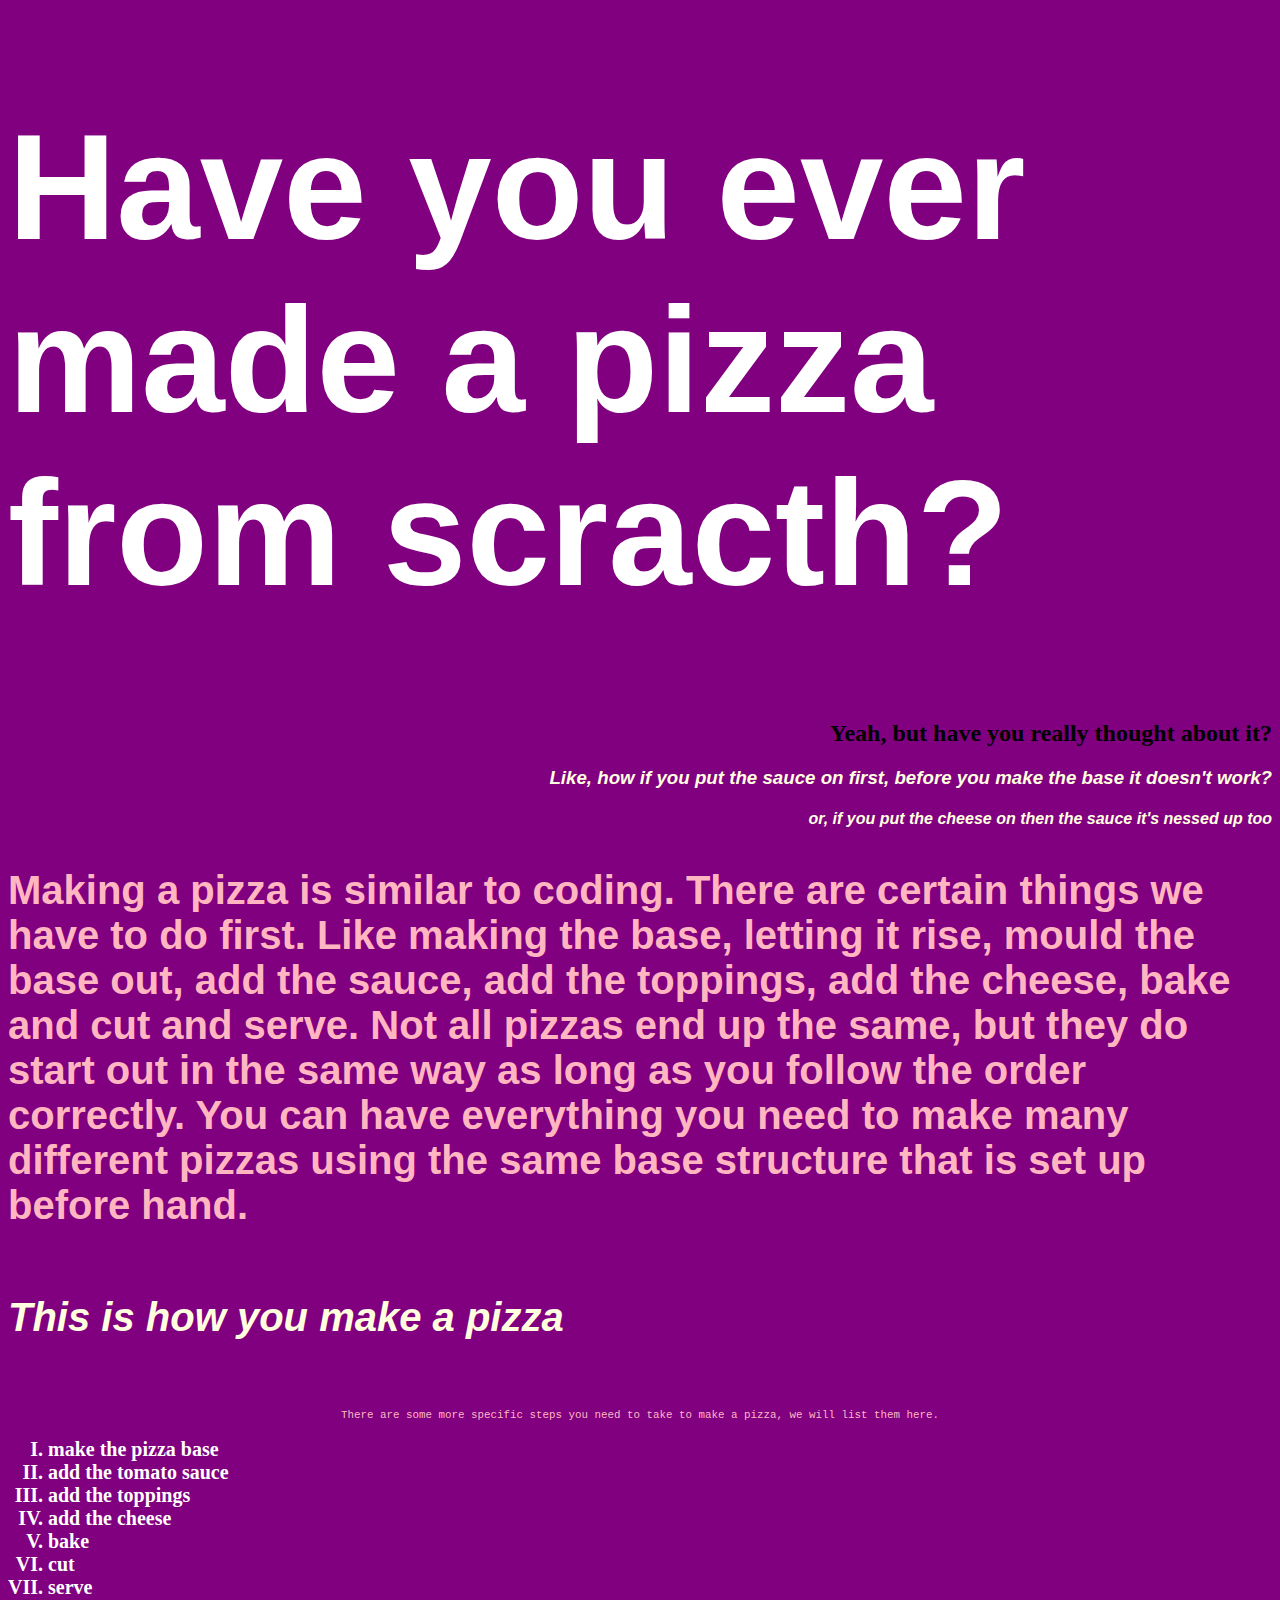
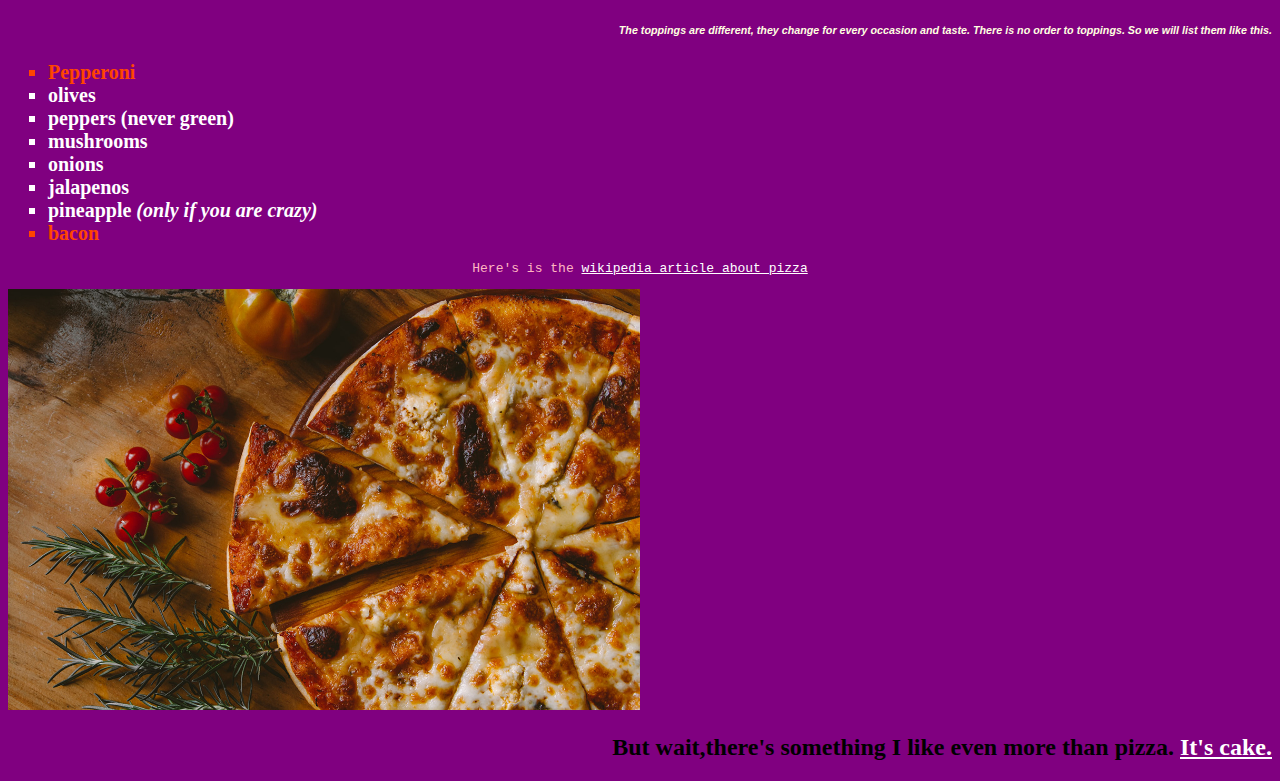
<file: index.html>
<!DOCTYPE html>
<html lang="en">
<head>
    <meta charset="UTF-8">
    <meta name="viewport" content="width=device-width, initial-scale=1.0">

    <link rel="stylesheet" href="styles.css"/>

    <title>Pizza Party</title>
</head>
<body>
  

    <h1>Have you ever made a pizza from scracth?</h1>
    <h2>Yeah, but have you really thought about it?</h2>
    <h3>Like, how if you put the sauce on first, before you make the base it doesn't work?</h3>
    <h4>or, if you put the cheese on then the sauce it's nessed up too</h4>


    <p class="special">Making a pizza is similar to coding. There are certain things we have to do first. Like making the base, letting it rise, 
     mould the base out, add the sauce, add the toppings, add the cheese, bake and cut and serve. Not all pizzas end up the same,
     but they do start out in the same way as long as you follow the order correctly. You can have everything you need to make 
     many different pizzas using the same base structure that is set up before hand. </p>

     <h5 class="special">This is how you make a pizza</h5>
     <p><small>There are some more specific steps you need to take to make a pizza, we will list them here.</small></p>

     <ol>
        <li> make the pizza base</li>
        <li>add the tomato sauce</li>
        <li>add the toppings</li>
        <li>add the cheese</li>
        <li>bake</li>
        <li>cut</li>
        <li>serve</li>
     </ol>

     <h6>The toppings are different, they change for every occasion and taste. There is no order to toppings.
         So we will list them like this.</h6>
         <ul>
            <li class="fave">Pepperoni</li>
            <li>olives</li>
            <li>peppers <strong>(never green)</strong></li>
            <li>mushrooms</li>
            <li>onions</li>
            <li>jalapenos</li>
            <li>pineapple <em>(only if you are crazy)</em></li>
            <li class="fave">bacon</li>
         </ul>
         <p>Here's is the <a href="https://en.wikipedia.org/wiki/pizza">wikipedia article about pizza </a></p>

      

            <img class="pizza" src="pizza.jpg" alt="a picture of a pizza">

            <h2>But wait,there's something I like even more than pizza.
               <a href="cake.html" target="_blank">It's cake.
               </a> </h2>
           

</body>
</html>
</file>
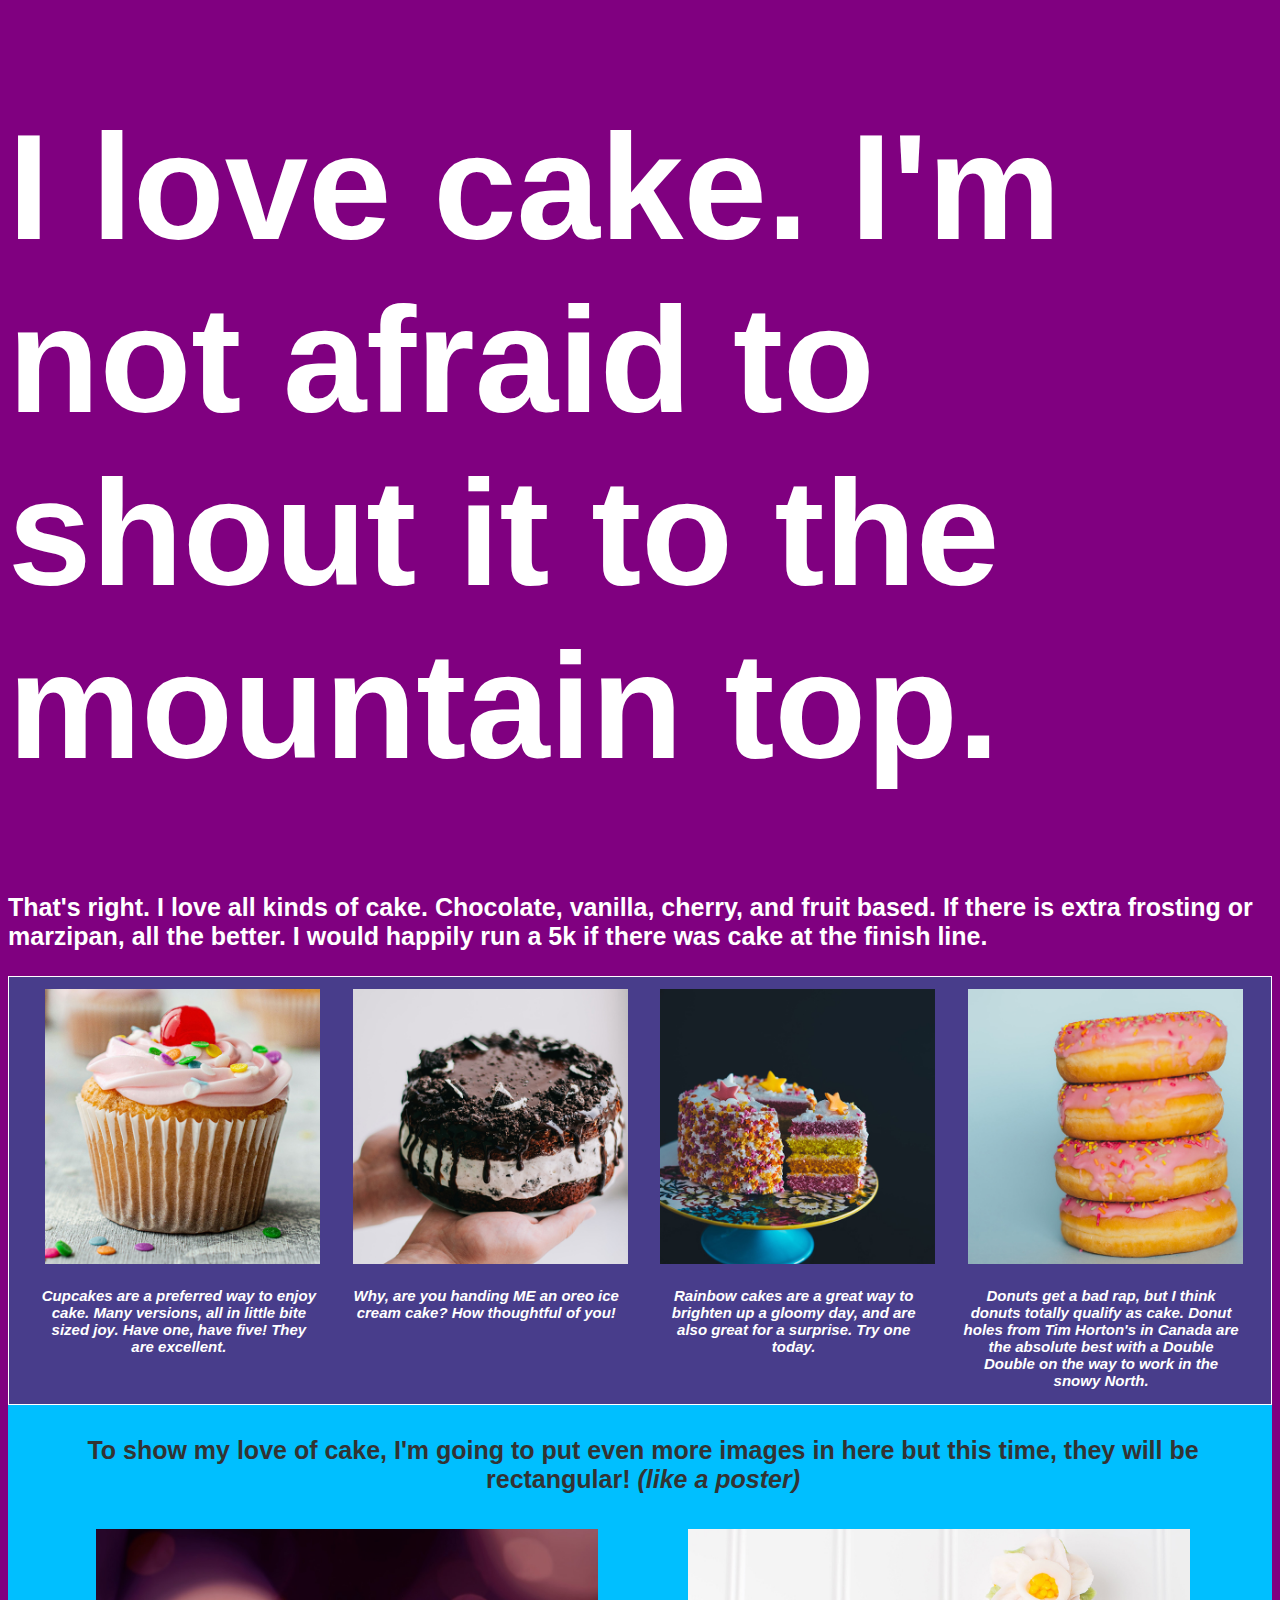
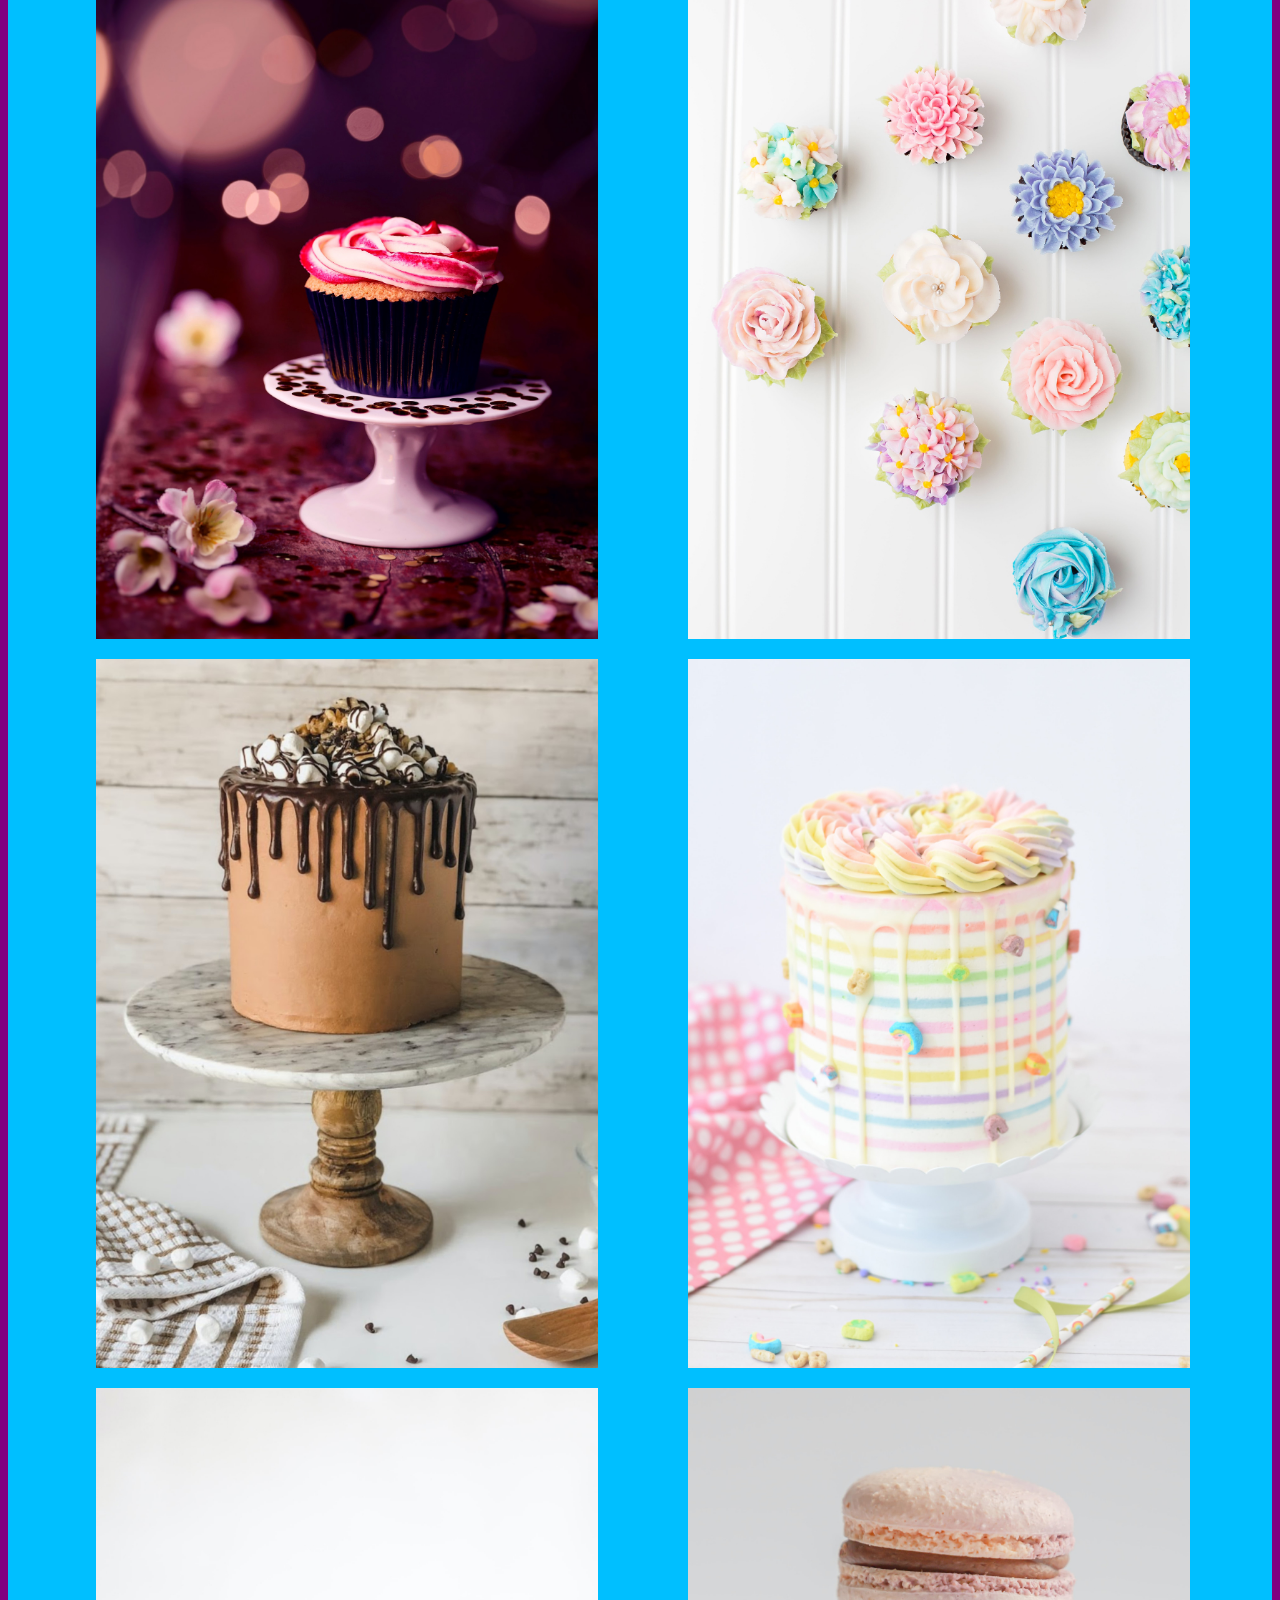
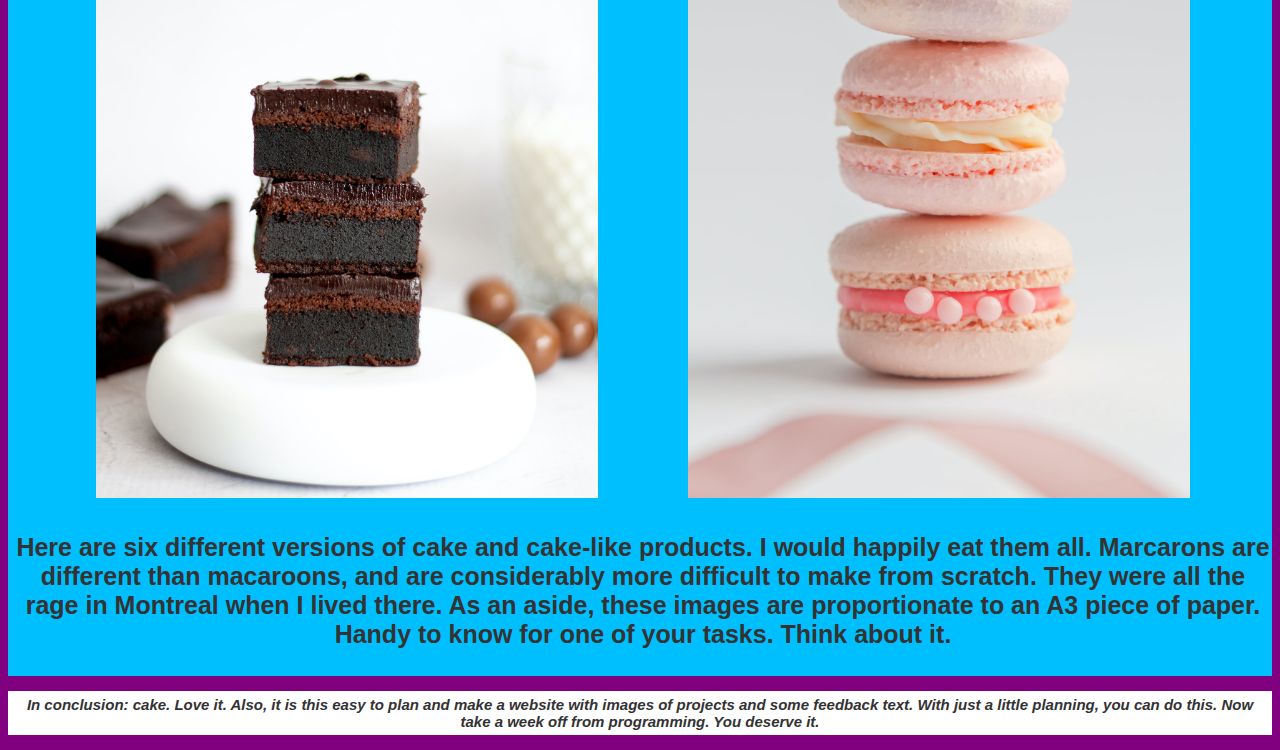
<file: cake.html>
<!DOCTYPE html>
<html lang="en">

<head>
    <meta charset="UTF-8">
    <meta http-equiv="X-UA-Compatible" content="IE=edge">
    <meta name="viewport" content="width=device-width, initial-scale=1.0">

    <link rel="stylesheet" href="styles.css"/>
    <link rel="stylesheet" href="styles2.css">
    

  

    <title>I Love Cake</title>
</head>

<body>

    <!-- This is the header for the cake page -->
    <header>
        <h1>I love cake. I'm not afraid to shout it to the mountain top.</h1>

        <p class="cake-text">That's right. I love all kinds of cake. Chocolate, vanilla, cherry, and fruit based. If there is extra frosting or marzipan, all the better. I would happily run a 5k if there was cake at the finish line.</p>
    </header>




    <!-- main body about my love of cake -->

    <main>

        <!-- begin square images  -->
        <section class="section-one">
            <div class="container">

                <div class="cake-group">
                    <img class="cake-item" src="images/cake1.jpg" alt="a photo of a cupcake">

                    <p class="cake-text caption">Cupcakes are a preferred way to enjoy cake. Many versions, all in
                    little bite sized joy. Have one, have five! They are excellent.</p>

                </div>

                <div class="cake-group">

                    <img class="cake-item" src="images/cake2.jpg" alt="a photo of an oreo ice cream cake">


                    <p class="cake-text caption">Why, are you handing ME an oreo ice cream cake? How thoughtful of you!
                    </p>

                </div>

                <div class="cake-group">

                    <img class="cake-item" src="images/cake3.jpg" alt="a photo of a rainbow cake">

                    <p class="cake-text caption">Rainbow cakes are a great way to brighten up a gloomy day, and are also
                        great
                        for a surprise. Try one today. </p>

                </div>

                <div class="cake-group">
                    <img class="cake-item" src="images/cake4.jpg" alt="a photo of a donut">


                    <p class="cake-text caption">Donuts get a bad rap, but I think donuts totally qualify as cake. Donut
                        holes
                        from Tim Horton's in Canada are the absolute best with a Double Double on the way to work in the
                        snowy
                        North.</p>
                </div>
            </div>
        </section>

        <!-- Begin poster size images -->


        <section class="section-two">



            <p class="cake-text dark center">To show my love of cake, I'm going to put even more images in here but this time,
                they will be rectangular! <em>(like a poster)</em> </p>

            <div class="container">
                <img class="cake-poster-item" src="images/cakeposter1.jpg" alt="a photo of a cupcake">

                <img class="cake-poster-item" src="images/cakeposter2.jpg" alt="a photo of many cupcakes with icing that looks like flowers">

                <img class="cake-poster-item" src="images/cakeposter3.jpg" alt="a photo of a chocolate popcorn marshmallow cake">

                <img class="cake-poster-item" src="images/cakeposter4.jpg" alt="a photo of a rainbow cake not cut">

                <img class="cake-poster-item" src="images/cakeposter5.jpg" alt="a photo of a stack of fudgy brownies">

                <img class="cake-poster-item" src="images/cakeposter6.jpg" alt="a photo of a three pink marcarons">

            </div>

            <p class="cake-text dark center">Here are six different versions of cake and cake-like products. I would happily eat them all. Marcarons are different than macaroons, and are considerably more difficult to make from scratch. They were all the rage in Montreal when I lived there. As an aside, these images are proportionate to an A3 piece of paper. Handy to know for one of your tasks. Think about it.</p>
        </section>
    </main>

    <footer>
        <p class="cake-text caption disclaimer dark">In conclusion: cake. Love it. Also, it is this easy to plan and make a
            website with images of projects and some feedback text. With just a little planning, you can do this. Now
            take a week off from programming. You deserve it.</p>

    </footer>
</body>

</html>
</file>
<file: styles.css>
body{
    background-color: purple;
}
p{
    font-family: monospace;
    text-align: center;
    color: lightpink;
}
h1{
    font-family: Impact, Haettenschweiler, 'Arial Narrow Bold', sans-serif;
    font-size: 150px;
    color: white;
    font-style: normal;
}
h2{
    color: black;
    text-align: right;
    font-weight: bold;
    
}

h3,h4,h5,h6{
    font-family: Verdana, Geneva, Tahoma, sans-serif;
    color: lightyellow;
    font-style: italic;
    text-align: right;
}
.special{
    font-family: 'Gill Sans', 'Gill Sans MT', Calibri, 'Trebuchet MS', sans-serif;
    font-weight: bold;
    font-size: 40px;
    text-align: left;
}
ul {
    list-style-type: square;
}
ol{
    list-style-type: upper-roman;
}
li{
    color: white;
    font-size: 20px;
    font-weight: bold;
}
.fave{
    color: orangered;
}
.pizza{
    width: 50%;
}
a{
    color: white;
}

/* CAKE PAGE */
.cake-text{
    font-family: Verdana, Geneva, Tahoma, sans-serif;
    text-align: left;
    color: white;
    font-size: 25px;
    font-weight: bold;
}
.section-one {
    border: 1px solid white;
    background-color: darkslateblue;

}
.caption{
    font-size: 15px;
    font-style: italic;
    text-align: center;
}
.container{
    display: flex;
    justify-content: space-evenly;
    flex-wrap: wrap;
}
.cake-item{
    width: 275px;
    height: 275px;
    padding: 4px;
}
.cake-group{
    width: 275px;
}
</file>
<file: styles2.css>
/* Un-comment by deleting the star and slash on the beginning and end of every style. Try different styles, look up what you can do and change, or the options VSC gives you*/
/* ======================================== */


/* ====poster section====*/


/* below styles all sections */

 

 section { 
    padding: 8px 0px 0px 0px;
}  



/* below styles only "section 2" */



 .section-two {
    padding: 6px 2px 2px 8px;
    background-color: deepskyblue;
}  



/* designating a % for width for an image allows a rescale when web brower moves */

  .cake-poster-item {
   
    display: flex; 
    flex-wrap: wrap;
    width: 40%;   
    padding: 10px; 
 } 

 
  .dark {
    color: #333333;
}  

 
 .center {
    text-align: center;
}  



/*====footer styles====*/


  footer {
    
    background-color: white;
    
}  

  .disclaimer {   
    padding: 5px;
    text-align: center;
}
</file>
